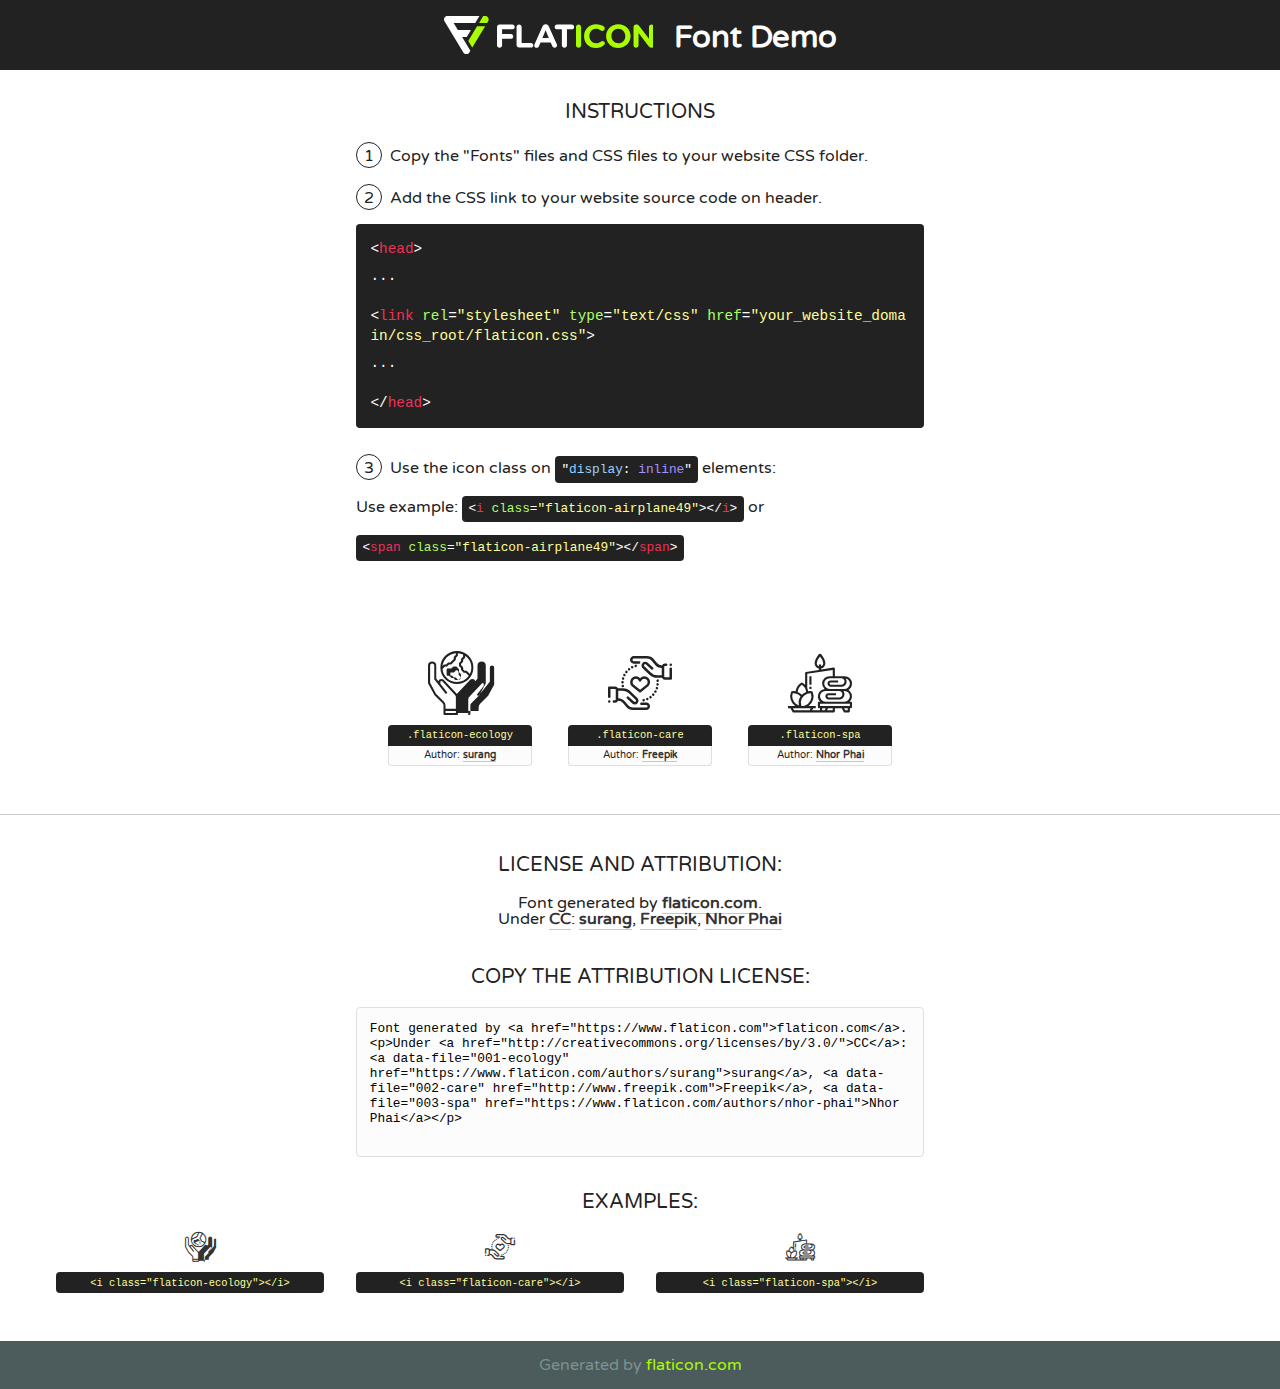
<file: icons/font/flaticon.html>
<!DOCTYPE html>
<!--
  Flaticon icon font: Flaticon
  Creation date: 31/12/2018 19:55
-->
<html>
<!DOCTYPE html>
<html>

<head>
    <title>Flaticon WebFont</title>
    <link href="http://fonts.googleapis.com/css?family=Varela+Round" rel="stylesheet" type="text/css" />
    <link rel="stylesheet" type="text/css" href="flaticon.css">
    <meta charset="UTF-8">
    <style>
    html, body, div, span, applet, object, iframe,
    h1, h2, h3, h4, h5, h6, p, blockquote, pre,
    a, abbr, acronym, address, big, cite, code,
    del, dfn, em, img, ins, kbd, q, s, samp,
    small, strike, strong, sub, sup, tt, var,
    b, u, i, center,
    dl, dt, dd, ol, ul, li,
    fieldset, form, label, legend,
    table, caption, tbody, tfoot, thead, tr, th, td,
    article, aside, canvas, details, embed, 
    figure, figcaption, footer, header, hgroup, 
    menu, nav, output, ruby, section, summary,
    time, mark, audio, video {
        margin: 0;
        padding: 0;
        border: 0;
        font-size: 100%;
        font: inherit;
        vertical-align: baseline;
    }
    /* HTML5 display-role reset for older browsers */
    article, aside, details, figcaption, figure, 
    footer, header, hgroup, menu, nav, section {
        display: block;
    }
    body {
        line-height: 1;
    }
    ol, ul {
        list-style: none;
    }
    blockquote, q {
        quotes: none;
    }
    blockquote:before, blockquote:after,
    q:before, q:after {
        content: '';
        content: none;
    }
    table {
        border-collapse: collapse;
        border-spacing: 0;
    }
    body {
        font-family: 'Varela Round', Helvetica, Arial, sans-serif;
        font-size: 16px;
        color: #222;
    }
    a {
        color: #333;
        border-bottom: 1px solid #a9fd00;
        font-weight: bold;
        text-decoration: none;
    }
    * {
        -moz-box-sizing: border-box;
        -webkit-box-sizing: border-box;
        box-sizing: border-box;
        margin: 0;
        padding: 0;
    }
    [class^="flaticon-"]:before, [class*=" flaticon-"]:before, [class^="flaticon-"]:after, [class*=" flaticon-"]:after {
        font-family: Flaticon;
        font-size: 30px;
        font-style: normal;
        margin-left: 20px;
        color: #333;
    }
    .wrapper {
        max-width: 600px;
        margin: auto;
        padding: 0 1em;
    }
    .title {
        font-size: 1.25em;
        text-align: center;
        margin-bottom: 1em;
        text-transform: uppercase;
    }
    header {
        text-align: center;
        background-color: #222;
        color: #fff;
        padding: 1em;
    }
    header .logo {
        width: 210px;
        height: 38px;
        display: inline-block;
        vertical-align: middle;
        margin-right: 1em;
        border: none;
    }
    header strong {
        font-size: 1.95em;
        font-weight: bold;
        vertical-align: middle;
        margin-top: 5px;
        display: inline-block;
    }
    .demo {
        margin: 2em auto;
        line-height: 1.25em;
    }
    .demo ul li {
        margin-bottom: 1em;
    }
    .demo ul li .num {
        color: #222;
        border-radius: 20px;
        display: inline-block;
        width: 26px;
        padding: 3px;
        height: 26px;
        text-align: center;
        margin-right: 0.5em;
        border: 1px solid #222;
    }
    .demo ul li code {
        background-color: #222;
        border-radius: 4px;
        padding: 0.25em 0.5em;
        display: inline-block;
        color: #fff;
        font-family: Consolas,Monaco,Lucida Console,Liberation Mono,DejaVu Sans Mono,Bitstream Vera Sans Mono,Courier New, monospace;
        font-weight: lighter;
        margin-top: 1em;
        font-size: 0.8em;
        word-break: break-all;
    }
    .demo ul li code.big {
        padding: 1em;
        font-size: 0.9em;
    }
    .demo ul li code .red {
        color: #EF3159;
    }
    .demo ul li code .green {
        color: #ACFF65;
    }
    .demo ul li code .yellow {
        color: #FFFF99;
    }
    .demo ul li code .blue {
        color: #99D3FF;
    }
    .demo ul li code .purple {
        color: #A295FF;
    }
    .demo ul li code .dots {
        margin-top: 0.5em;
        display: block;
    }
    #glyphs {
        border-bottom: 1px solid #ccc;
        padding: 2em 0;
        text-align: center;
    }
    .glyph {
        display: inline-block;
        width: 9em;
        margin: 1em;
        text-align: center;
        vertical-align: top;
        background: #FFF;
    }
    .glyph .glyph-icon {
        padding: 10px;
        display: block;
        font-family:"Flaticon";
        font-size: 64px;
        line-height: 1;
    }
    .glyph .glyph-icon:before {
        font-size: 64px;
        color: #222;
        margin-left: 0;
    }
    .class-name {
        font-size: 0.65em;
        background-color: #222;
        color: #fff;
        border-radius: 4px 4px 0 0;
        padding: 0.5em;
        color: #FFFF99;
        font-family: Consolas,Monaco,Lucida Console,Liberation Mono,DejaVu Sans Mono,Bitstream Vera Sans Mono,Courier New, monospace;
    }
    .author-name {
        font-size: 0.6em;
        background-color: #fcfcfd;
        border: 1px solid #DEDEE4;
        border-top: 0;
        border-radius: 0 0 4px 4px;
        padding: 0.5em;
    }
    .class-name:last-child {
        font-size: 10px;
        color:#888;
    }
    .class-name:last-child a {
        font-size: 10px;
        color:#555;
    }
    .class-name:last-child a:hover {
        color:#a9fd00;
    }
    .glyph > input {
        display: block;
        width: 100px;
        margin: 5px auto;
        text-align: center;
        font-size: 12px;
        cursor: text;
    }
    .glyph > input.icon-input {
        font-family:"Flaticon";
        font-size: 16px;
        margin-bottom: 10px;
    }
    .attribution .title {
        margin-top: 2em;
    }
    .attribution textarea {
        background-color: #fcfcfd;
        padding: 1em;
        border: none;
        box-shadow: none;
        border: 1px solid #DEDEE4;
        border-radius: 4px;
        resize: none;
        width: 100%;
        height: 150px;
        font-size: 0.8em;
        font-family: Consolas,Monaco,Lucida Console,Liberation Mono,DejaVu Sans Mono,Bitstream Vera Sans Mono,Courier New, monospace;
        -webkit-appearance: none;
    }
    .iconsuse {
        margin: 2em auto;
        text-align: center;
        max-width: 1200px;
    }
    .iconsuse:after {
        content: '';
        display: table;
        clear: both;
    }
    .iconsuse .image {
        float: left;
        width: 25%;
        padding: 0 1em;
    }
    .iconsuse .image p {
        margin-bottom: 1em;
    }
    .iconsuse .image span {
        display: block;
        font-size: 0.65em;
        background-color: #222;
        color: #fff;
        border-radius: 4px;
        padding: 0.5em;
        color: #FFFF99;
        margin-top: 1em;
        font-family: Consolas,Monaco,Lucida Console,Liberation Mono,DejaVu Sans Mono,Bitstream Vera Sans Mono,Courier New, monospace;
    }
    #footer {
        text-align: center;
        background-color: #4C5B5C;
        color: #7c9192;
        padding: 1em;
    }
    #footer a {
        border: none;
        color: #a9fd00;
        font-weight: normal;
    }
    @media (max-width: 960px) {
        .iconsuse .image {
            width: 50%;
        }
    }
    @media (max-width: 560px) {
        .iconsuse .image {
            width: 100%;
        }
    }
    </style>
</head>

<body class="characters-off">

    <header>
        <a href="https://www.flaticon.com" target="_blank" class="logo">
            <svg version="1.1" xmlns="http://www.w3.org/2000/svg" xmlns:xlink="http://www.w3.org/1999/xlink" xmlns:a="http://ns.adobe.com/AdobeSVGViewerExtensions/3.0/" viewBox="0 0 560.875 102.036" enable-background="new 0 0 560.875 102.036" xml:space="preserve">
                <defs>
                </defs>
                <g>
                    <g class="letters">
                        <path fill="#ffffff" d="M141.596,29.675c0-3.777,2.985-6.767,6.764-6.767h34.438c3.426,0,6.15,2.728,6.15,6.15
                        c0,3.43-2.724,6.149-6.15,6.149h-27.674v13.091h23.719c3.429,0,6.151,2.724,6.151,6.15c0,3.43-2.723,6.149-6.151,6.149h-23.719
                        v17.574c0,3.773-2.986,6.761-6.764,6.761c-3.779,0-6.764-2.989-6.764-6.761V29.675z"></path>
                        <path fill="#ffffff" d="M193.844,29.149c0-3.781,2.985-6.767,6.764-6.767c3.776,0,6.763,2.985,6.763,6.767v42.957h25.039
                        c3.426,0,6.149,2.726,6.149,6.153c0,3.425-2.723,6.15-6.149,6.15h-31.802c-3.779,0-6.764-2.986-6.764-6.768V29.149z"></path>
                        <path fill="#ffffff" d="M241.891,75.71l21.438-48.407c1.492-3.341,4.215-5.357,7.906-5.357h0.792
                        c3.686,0,6.323,2.017,7.815,5.357l21.439,48.407c0.436,0.967,0.701,1.845,0.701,2.723c0,3.602-2.809,6.501-6.414,6.501
                        c-3.161,0-5.269-1.845-6.499-4.655l-4.132-9.661h-27.059l-4.301,10.102c-1.144,2.631-3.426,4.214-6.237,4.214
                        c-3.517,0-6.24-2.81-6.24-6.325C241.1,77.64,241.451,76.677,241.891,75.71z M279.932,58.666l-8.521-20.297l-8.526,20.297H279.932
                        z"></path>
                        <path fill="#ffffff" d="M314.864,35.387H301.86c-3.429,0-6.239-2.813-6.239-6.238c0-3.429,2.811-6.24,6.239-6.24h39.533
                        c3.426,0,6.237,2.811,6.237,6.24c0,3.425-2.811,6.238-6.237,6.238h-13.001v42.785c0,3.773-2.99,6.761-6.764,6.761
                        c-3.779,0-6.764-2.989-6.764-6.761V35.387z"></path>
                        <path fill="#A9FD00" d="M352.615,29.149c0-3.781,2.985-6.767,6.767-6.767c3.774,0,6.761,2.985,6.761,6.767v49.024
                        c0,3.773-2.987,6.761-6.761,6.761c-3.781,0-6.767-2.989-6.767-6.761V29.149z"></path>
                        <path fill="#A9FD00" d="M374.132,53.836v-0.179c0-17.481,13.178-31.801,32.065-31.801c9.22,0,15.459,2.458,20.557,6.238
                        c1.402,1.054,2.637,2.985,2.637,5.357c0,3.692-2.985,6.59-6.681,6.59c-1.845,0-3.071-0.702-4.044-1.319
                        c-3.776-2.813-7.729-4.393-12.562-4.393c-10.364,0-17.831,8.611-17.831,19.154v0.173c0,10.542,7.291,19.329,17.831,19.329
                        c5.715,0,9.492-1.756,13.359-4.834c1.049-0.874,2.458-1.491,4.039-1.491c3.429,0,6.325,2.813,6.325,6.236
                        c0,2.106-1.056,3.78-2.282,4.834c-5.539,4.834-12.036,7.733-21.878,7.733C387.572,85.464,374.132,71.493,374.132,53.836z"></path>
                        <path fill="#A9FD00" d="M433.009,53.836v-0.179c0-17.481,13.79-31.801,32.766-31.801c18.981,0,32.592,14.143,32.592,31.628v0.173
                        c0,17.483-13.785,31.807-32.769,31.807C446.625,85.464,433.009,71.32,433.009,53.836z M484.224,53.836v-0.179
                        c0-10.539-7.725-19.326-18.626-19.326c-10.893,0-18.449,8.611-18.449,19.154v0.173c0,10.542,7.73,19.329,18.626,19.329
                        C476.676,72.986,484.224,64.378,484.224,53.836z"></path>
                        <path fill="#A9FD00" d="M506.233,29.321c0-3.774,2.99-6.763,6.767-6.763h1.401c3.252,0,5.183,1.583,7.029,3.953l26.093,34.265
                        V29.059c0-3.692,2.99-6.677,6.681-6.677c3.683,0,6.671,2.985,6.671,6.677v48.934c0,3.78-2.987,6.765-6.764,6.765h-0.436
                        c-3.257,0-5.188-1.581-7.034-3.953l-27.056-35.492v32.944c0,3.687-2.985,6.676-6.678,6.676c-3.683,0-6.673-2.989-6.673-6.676
                        V29.321z"></path>
                    </g>
                    <g class="insignia">
                        <path fill="#ffffff" d="M48.372,56.137h12.517l11.156-18.537H37.186L25.688,18.539h57.825L94.668,0H9.271
                        C5.925,0,2.842,1.801,1.198,4.716c-1.644,2.907-1.593,6.482,0.134,9.343l50.38,83.501c1.678,2.781,4.689,4.476,7.938,4.476
                        c3.246,0,6.257-1.695,7.935-4.476l2.898-4.804L48.372,56.137z"></path>
                        <g class="i">
                            <path fill="#A9FD00" d="M93.575,18.539h0.031v0.004l21.652,0.004l2.705-4.488c1.727-2.861,1.778-6.436,0.133-9.343
                            C116.454,1.801,113.371,0,110.026,0h-5.294L93.575,18.539z"></path>
                            <polygon fill="#A9FD00" points="88.291,27.356 64.725,66.486 75.519,84.404 109.942,27.356"></polygon>
                        </g>
                    </g>
                </g>
            </svg>
        </a>
        <strong>Font Demo</strong>
    </header>


    <section class="demo wrapper">

        <p class="title">Instructions</p>

        <ul>
            <li>
                <span class="num">1</span>Copy the "Fonts" files and CSS files to your website CSS folder.
            </li>
            <li>
                <span class="num">2</span>Add the CSS link to your website source code on header.
                <code class="big">
                    &lt;<span class="red">head</span>&gt;
                    <br/><span class="dots">...</span>
                    <br/>&lt;<span class="red">link</span> <span class="green">rel</span>=<span class="yellow">"stylesheet"</span> <span class="green">type</span>=<span class="yellow">"text/css"</span> <span class="green">href</span>=<span class="yellow">"your_website_domain/css_root/flaticon.css"</span>&gt;
                    <br/><span class="dots">...</span>
                    <br/>&lt;/<span class="red">head</span>&gt;
                </code>
            </li>

            <li>
                <p>
                    <span class="num">3</span>Use the icon class on <code>"<span class="blue">display</span>:<span class="purple"> inline</span>"</code> elements:
                    <br />
                    Use example: <code>&lt;<span class="red">i</span> <span class="green">class</span>=<span class="yellow">&quot;flaticon-airplane49&quot;</span>&gt;&lt;/<span class="red">i</span>&gt;</code> or <code>&lt;<span class="red">span</span> <span class="green">class</span>=<span class="yellow">&quot;flaticon-airplane49&quot;</span>&gt;&lt;/<span class="red">span</span>&gt;</code>
            </li>
        </ul>

    </section>




   <section id="glyphs">          
    
      
        <div class="glyph"><div class="glyph-icon flaticon-ecology"></div>
            <div class="class-name">.flaticon-ecology</div>
            <div class="author-name">Author: <a data-file="001-ecology" href="https://www.flaticon.com/authors/surang">surang</a> </div> 
        </div>        
        
        <div class="glyph"><div class="glyph-icon flaticon-care"></div>
            <div class="class-name">.flaticon-care</div>
            <div class="author-name">Author: <a data-file="002-care" href="http://www.freepik.com">Freepik</a> </div> 
        </div>        
        
        <div class="glyph"><div class="glyph-icon flaticon-spa"></div>
            <div class="class-name">.flaticon-spa</div>
            <div class="author-name">Author: <a data-file="003-spa" href="https://www.flaticon.com/authors/nhor-phai">Nhor Phai</a> </div> 
        </div>        
        

    </section>



    <section class="attribution wrapper"   style="text-align:center;">

      <div class="title">License and attribution:</div><div class="attrDiv">Font generated by <a href="https://www.flaticon.com">flaticon.com</a>. <div><p>Under <a href="http://creativecommons.org/licenses/by/3.0/">CC</a>: <a data-file="001-ecology" href="https://www.flaticon.com/authors/surang">surang</a>, <a data-file="002-care" href="http://www.freepik.com">Freepik</a>, <a data-file="003-spa" href="https://www.flaticon.com/authors/nhor-phai">Nhor Phai</a></p>  </div>
      </div>
      <div class="title">Copy the Attribution License:</div>

    <textarea onclick="this.focus();this.select();">Font generated by &lt;a href=&quot;https://www.flaticon.com&quot;&gt;flaticon.com&lt;/a&gt;. <p>Under <a href="http://creativecommons.org/licenses/by/3.0/">CC</a>: <a data-file="001-ecology" href="https://www.flaticon.com/authors/surang">surang</a>, <a data-file="002-care" href="http://www.freepik.com">Freepik</a>, <a data-file="003-spa" href="https://www.flaticon.com/authors/nhor-phai">Nhor Phai</a></p>  
     </textarea>

    </section>

    <section class="iconsuse">

          <div class="title">Examples:</div>            
             
            <div class="image">
                <p>
                    <i class="glyph-icon flaticon-ecology"></i> 
                    <span>&lt;i class=&quot;flaticon-ecology&quot;&gt;&lt;/i&gt;</span>
                </p>
            </div>
            
            <div class="image">
                <p>
                    <i class="glyph-icon flaticon-care"></i> 
                    <span>&lt;i class=&quot;flaticon-care&quot;&gt;&lt;/i&gt;</span>
                </p>
            </div>
            
            <div class="image">
                <p>
                    <i class="glyph-icon flaticon-spa"></i> 
                    <span>&lt;i class=&quot;flaticon-spa&quot;&gt;&lt;/i&gt;</span>
                </p>
            </div>
                       
        </div>
                            
    </section>

<div id="footer">
    <div>Generated by <a href="https://www.flaticon.com">flaticon.com</a>
    </div>
</div>



</body>
</html>
</file>
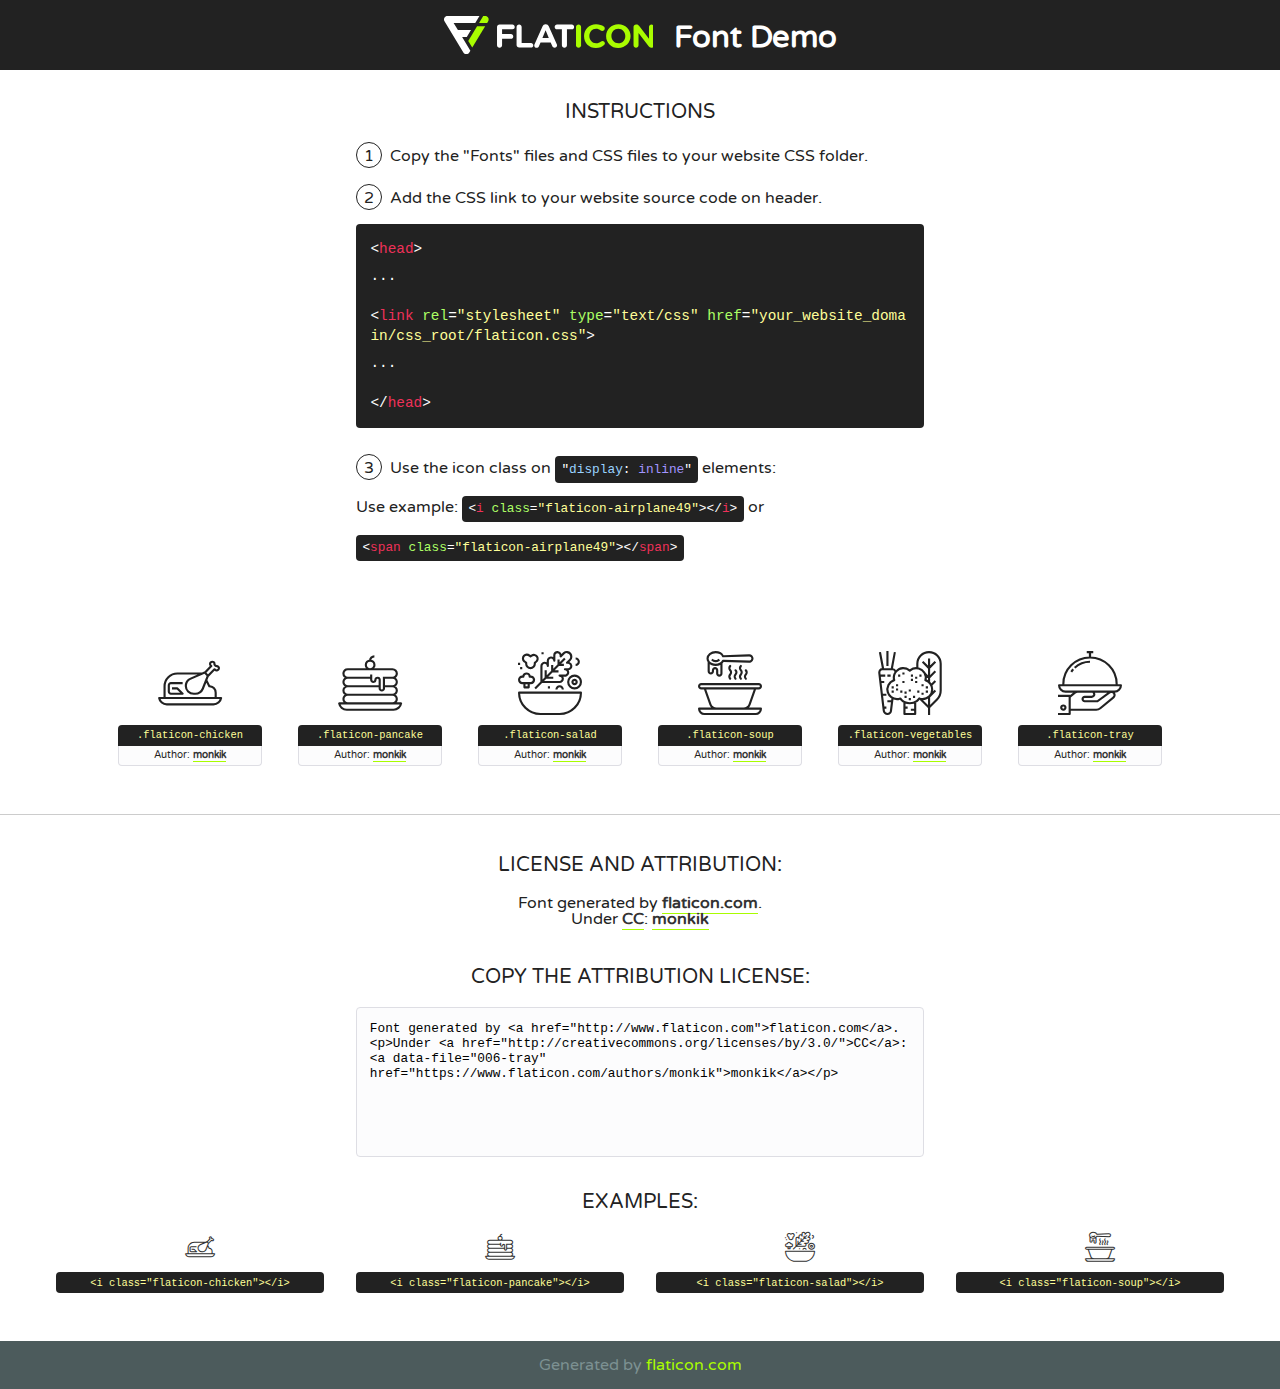
<file: fonts/flaticon/font/flaticon.html>
<!DOCTYPE html>
<!--
  Flaticon icon font: Flaticon
  Creation date: 14/05/2018 00:51
-->
<html>
<!DOCTYPE html>
<html>

<head>
    <title>Flaticon WebFont</title>
    <link href="http://fonts.googleapis.com/css?family=Varela+Round" rel="stylesheet" type="text/css" />
    <link rel="stylesheet" type="text/css" href="flaticon.css">
    <meta charset="UTF-8">
    <style>
    html, body, div, span, applet, object, iframe,
    h1, h2, h3, h4, h5, h6, p, blockquote, pre,
    a, abbr, acronym, address, big, cite, code,
    del, dfn, em, img, ins, kbd, q, s, samp,
    small, strike, strong, sub, sup, tt, var,
    b, u, i, center,
    dl, dt, dd, ol, ul, li,
    fieldset, form, label, legend,
    table, caption, tbody, tfoot, thead, tr, th, td,
    article, aside, canvas, details, embed, 
    figure, figcaption, footer, header, hgroup, 
    menu, nav, output, ruby, section, summary,
    time, mark, audio, video {
        margin: 0;
        padding: 0;
        border: 0;
        font-size: 100%;
        font: inherit;
        vertical-align: baseline;
    }
    /* HTML5 display-role reset for older browsers */
    article, aside, details, figcaption, figure, 
    footer, header, hgroup, menu, nav, section {
        display: block;
    }
    body {
        line-height: 1;
    }
    ol, ul {
        list-style: none;
    }
    blockquote, q {
        quotes: none;
    }
    blockquote:before, blockquote:after,
    q:before, q:after {
        content: '';
        content: none;
    }
    table {
        border-collapse: collapse;
        border-spacing: 0;
    }
    body {
        font-family: 'Varela Round', Helvetica, Arial, sans-serif;
        font-size: 16px;
        color: #222;
    }
    a {
        color: #333;
        border-bottom: 1px solid #a9fd00;
        font-weight: bold;
        text-decoration: none;
    }
    * {
        -moz-box-sizing: border-box;
        -webkit-box-sizing: border-box;
        box-sizing: border-box;
        margin: 0;
        padding: 0;
    }
    [class^="flaticon-"]:before, [class*=" flaticon-"]:before, [class^="flaticon-"]:after, [class*=" flaticon-"]:after {
        font-family: Flaticon;
        font-size: 30px;
        font-style: normal;
        margin-left: 20px;
        color: #333;
    }
    .wrapper {
        max-width: 600px;
        margin: auto;
        padding: 0 1em;
    }
    .title {
        font-size: 1.25em;
        text-align: center;
        margin-bottom: 1em;
        text-transform: uppercase;
    }
    header {
        text-align: center;
        background-color: #222;
        color: #fff;
        padding: 1em;
    }
    header .logo {
        width: 210px;
        height: 38px;
        display: inline-block;
        vertical-align: middle;
        margin-right: 1em;
        border: none;
    }
    header strong {
        font-size: 1.95em;
        font-weight: bold;
        vertical-align: middle;
        margin-top: 5px;
        display: inline-block;
    }
    .demo {
        margin: 2em auto;
        line-height: 1.25em;
    }
    .demo ul li {
        margin-bottom: 1em;
    }
    .demo ul li .num {
        color: #222;
        border-radius: 20px;
        display: inline-block;
        width: 26px;
        padding: 3px;
        height: 26px;
        text-align: center;
        margin-right: 0.5em;
        border: 1px solid #222;
    }
    .demo ul li code {
        background-color: #222;
        border-radius: 4px;
        padding: 0.25em 0.5em;
        display: inline-block;
        color: #fff;
        font-family: Consolas,Monaco,Lucida Console,Liberation Mono,DejaVu Sans Mono,Bitstream Vera Sans Mono,Courier New, monospace;
        font-weight: lighter;
        margin-top: 1em;
        font-size: 0.8em;
        word-break: break-all;
    }
    .demo ul li code.big {
        padding: 1em;
        font-size: 0.9em;
    }
    .demo ul li code .red {
        color: #EF3159;
    }
    .demo ul li code .green {
        color: #ACFF65;
    }
    .demo ul li code .yellow {
        color: #FFFF99;
    }
    .demo ul li code .blue {
        color: #99D3FF;
    }
    .demo ul li code .purple {
        color: #A295FF;
    }
    .demo ul li code .dots {
        margin-top: 0.5em;
        display: block;
    }
    #glyphs {
        border-bottom: 1px solid #ccc;
        padding: 2em 0;
        text-align: center;
    }
    .glyph {
        display: inline-block;
        width: 9em;
        margin: 1em;
        text-align: center;
        vertical-align: top;
        background: #FFF;
    }
    .glyph .glyph-icon {
        padding: 10px;
        display: block;
        font-family:"Flaticon";
        font-size: 64px;
        line-height: 1;
    }
    .glyph .glyph-icon:before {
        font-size: 64px;
        color: #222;
        margin-left: 0;
    }
    .class-name {
        font-size: 0.65em;
        background-color: #222;
        color: #fff;
        border-radius: 4px 4px 0 0;
        padding: 0.5em;
        color: #FFFF99;
        font-family: Consolas,Monaco,Lucida Console,Liberation Mono,DejaVu Sans Mono,Bitstream Vera Sans Mono,Courier New, monospace;
    }
    .author-name {
        font-size: 0.6em;
        background-color: #fcfcfd;
        border: 1px solid #DEDEE4;
        border-top: 0;
        border-radius: 0 0 4px 4px;
        padding: 0.5em;
    }
    .class-name:last-child {
        font-size: 10px;
        color:#888;
    }
    .class-name:last-child a {
        font-size: 10px;
        color:#555;
    }
    .class-name:last-child a:hover {
        color:#a9fd00;
    }
    .glyph > input {
        display: block;
        width: 100px;
        margin: 5px auto;
        text-align: center;
        font-size: 12px;
        cursor: text;
    }
    .glyph > input.icon-input {
        font-family:"Flaticon";
        font-size: 16px;
        margin-bottom: 10px;
    }
    .attribution .title {
        margin-top: 2em;
    }
    .attribution textarea {
        background-color: #fcfcfd;
        padding: 1em;
        border: none;
        box-shadow: none;
        border: 1px solid #DEDEE4;
        border-radius: 4px;
        resize: none;
        width: 100%;
        height: 150px;
        font-size: 0.8em;
        font-family: Consolas,Monaco,Lucida Console,Liberation Mono,DejaVu Sans Mono,Bitstream Vera Sans Mono,Courier New, monospace;
        -webkit-appearance: none;
    }
    .iconsuse {
        margin: 2em auto;
        text-align: center;
        max-width: 1200px;
    }
    .iconsuse:after {
        content: '';
        display: table;
        clear: both;
    }
    .iconsuse .image {
        float: left;
        width: 25%;
        padding: 0 1em;
    }
    .iconsuse .image p {
        margin-bottom: 1em;
    }
    .iconsuse .image span {
        display: block;
        font-size: 0.65em;
        background-color: #222;
        color: #fff;
        border-radius: 4px;
        padding: 0.5em;
        color: #FFFF99;
        margin-top: 1em;
        font-family: Consolas,Monaco,Lucida Console,Liberation Mono,DejaVu Sans Mono,Bitstream Vera Sans Mono,Courier New, monospace;
    }
    #footer {
        text-align: center;
        background-color: #4C5B5C;
        color: #7c9192;
        padding: 1em;
    }
    #footer a {
        border: none;
        color: #a9fd00;
        font-weight: normal;
    }
    @media (max-width: 960px) {
        .iconsuse .image {
            width: 50%;
        }
    }
    @media (max-width: 560px) {
        .iconsuse .image {
            width: 100%;
        }
    }
    </style>
</head>

<body class="characters-off">

    <header>
        <a href="http://www.flaticon.com" target="_blank" class="logo">
            <svg version="1.1" xmlns="http://www.w3.org/2000/svg" xmlns:xlink="http://www.w3.org/1999/xlink" xmlns:a="http://ns.adobe.com/AdobeSVGViewerExtensions/3.0/" viewBox="0 0 560.875 102.036" enable-background="new 0 0 560.875 102.036" xml:space="preserve">
                <defs>
                </defs>
                <g>
                    <g class="letters">
                        <path fill="#ffffff" d="M141.596,29.675c0-3.777,2.985-6.767,6.764-6.767h34.438c3.426,0,6.15,2.728,6.15,6.15
                        c0,3.43-2.724,6.149-6.15,6.149h-27.674v13.091h23.719c3.429,0,6.151,2.724,6.151,6.15c0,3.43-2.723,6.149-6.151,6.149h-23.719
                        v17.574c0,3.773-2.986,6.761-6.764,6.761c-3.779,0-6.764-2.989-6.764-6.761V29.675z"></path>
                        <path fill="#ffffff" d="M193.844,29.149c0-3.781,2.985-6.767,6.764-6.767c3.776,0,6.763,2.985,6.763,6.767v42.957h25.039
                        c3.426,0,6.149,2.726,6.149,6.153c0,3.425-2.723,6.15-6.149,6.15h-31.802c-3.779,0-6.764-2.986-6.764-6.768V29.149z"></path>
                        <path fill="#ffffff" d="M241.891,75.71l21.438-48.407c1.492-3.341,4.215-5.357,7.906-5.357h0.792
                        c3.686,0,6.323,2.017,7.815,5.357l21.439,48.407c0.436,0.967,0.701,1.845,0.701,2.723c0,3.602-2.809,6.501-6.414,6.501
                        c-3.161,0-5.269-1.845-6.499-4.655l-4.132-9.661h-27.059l-4.301,10.102c-1.144,2.631-3.426,4.214-6.237,4.214
                        c-3.517,0-6.24-2.81-6.24-6.325C241.1,77.64,241.451,76.677,241.891,75.71z M279.932,58.666l-8.521-20.297l-8.526,20.297H279.932
                        z"></path>
                        <path fill="#ffffff" d="M314.864,35.387H301.86c-3.429,0-6.239-2.813-6.239-6.238c0-3.429,2.811-6.24,6.239-6.24h39.533
                        c3.426,0,6.237,2.811,6.237,6.24c0,3.425-2.811,6.238-6.237,6.238h-13.001v42.785c0,3.773-2.99,6.761-6.764,6.761
                        c-3.779,0-6.764-2.989-6.764-6.761V35.387z"></path>
                        <path fill="#A9FD00" d="M352.615,29.149c0-3.781,2.985-6.767,6.767-6.767c3.774,0,6.761,2.985,6.761,6.767v49.024
                        c0,3.773-2.987,6.761-6.761,6.761c-3.781,0-6.767-2.989-6.767-6.761V29.149z"></path>
                        <path fill="#A9FD00" d="M374.132,53.836v-0.179c0-17.481,13.178-31.801,32.065-31.801c9.22,0,15.459,2.458,20.557,6.238
                        c1.402,1.054,2.637,2.985,2.637,5.357c0,3.692-2.985,6.59-6.681,6.59c-1.845,0-3.071-0.702-4.044-1.319
                        c-3.776-2.813-7.729-4.393-12.562-4.393c-10.364,0-17.831,8.611-17.831,19.154v0.173c0,10.542,7.291,19.329,17.831,19.329
                        c5.715,0,9.492-1.756,13.359-4.834c1.049-0.874,2.458-1.491,4.039-1.491c3.429,0,6.325,2.813,6.325,6.236
                        c0,2.106-1.056,3.78-2.282,4.834c-5.539,4.834-12.036,7.733-21.878,7.733C387.572,85.464,374.132,71.493,374.132,53.836z"></path>
                        <path fill="#A9FD00" d="M433.009,53.836v-0.179c0-17.481,13.79-31.801,32.766-31.801c18.981,0,32.592,14.143,32.592,31.628v0.173
                        c0,17.483-13.785,31.807-32.769,31.807C446.625,85.464,433.009,71.32,433.009,53.836z M484.224,53.836v-0.179
                        c0-10.539-7.725-19.326-18.626-19.326c-10.893,0-18.449,8.611-18.449,19.154v0.173c0,10.542,7.73,19.329,18.626,19.329
                        C476.676,72.986,484.224,64.378,484.224,53.836z"></path>
                        <path fill="#A9FD00" d="M506.233,29.321c0-3.774,2.99-6.763,6.767-6.763h1.401c3.252,0,5.183,1.583,7.029,3.953l26.093,34.265
                        V29.059c0-3.692,2.99-6.677,6.681-6.677c3.683,0,6.671,2.985,6.671,6.677v48.934c0,3.78-2.987,6.765-6.764,6.765h-0.436
                        c-3.257,0-5.188-1.581-7.034-3.953l-27.056-35.492v32.944c0,3.687-2.985,6.676-6.678,6.676c-3.683,0-6.673-2.989-6.673-6.676
                        V29.321z"></path>
                    </g>
                    <g class="insignia">
                        <path fill="#ffffff" d="M48.372,56.137h12.517l11.156-18.537H37.186L25.688,18.539h57.825L94.668,0H9.271
                        C5.925,0,2.842,1.801,1.198,4.716c-1.644,2.907-1.593,6.482,0.134,9.343l50.38,83.501c1.678,2.781,4.689,4.476,7.938,4.476
                        c3.246,0,6.257-1.695,7.935-4.476l2.898-4.804L48.372,56.137z"></path>
                        <g class="i">
                            <path fill="#A9FD00" d="M93.575,18.539h0.031v0.004l21.652,0.004l2.705-4.488c1.727-2.861,1.778-6.436,0.133-9.343
                            C116.454,1.801,113.371,0,110.026,0h-5.294L93.575,18.539z"></path>
                            <polygon fill="#A9FD00" points="88.291,27.356 64.725,66.486 75.519,84.404 109.942,27.356"></polygon>
                        </g>
                    </g>
                </g>
            </svg>
        </a>
        <strong>Font Demo</strong>
    </header>


    <section class="demo wrapper">

        <p class="title">Instructions</p>

        <ul>
            <li>
                <span class="num">1</span>Copy the "Fonts" files and CSS files to your website CSS folder.
            </li>
            <li>
                <span class="num">2</span>Add the CSS link to your website source code on header.
                <code class="big">
                    &lt;<span class="red">head</span>&gt;
                    <br/><span class="dots">...</span>
                    <br/>&lt;<span class="red">link</span> <span class="green">rel</span>=<span class="yellow">"stylesheet"</span> <span class="green">type</span>=<span class="yellow">"text/css"</span> <span class="green">href</span>=<span class="yellow">"your_website_domain/css_root/flaticon.css"</span>&gt;
                    <br/><span class="dots">...</span>
                    <br/>&lt;/<span class="red">head</span>&gt;
                </code>
            </li>

            <li>
                <p>
                    <span class="num">3</span>Use the icon class on <code>"<span class="blue">display</span>:<span class="purple"> inline</span>"</code> elements:
                    <br />
                    Use example: <code>&lt;<span class="red">i</span> <span class="green">class</span>=<span class="yellow">&quot;flaticon-airplane49&quot;</span>&gt;&lt;/<span class="red">i</span>&gt;</code> or <code>&lt;<span class="red">span</span> <span class="green">class</span>=<span class="yellow">&quot;flaticon-airplane49&quot;</span>&gt;&lt;/<span class="red">span</span>&gt;</code>
            </li>
        </ul>

    </section>




   <section id="glyphs">          
    
      
        <div class="glyph"><div class="glyph-icon flaticon-chicken"></div>
            <div class="class-name">.flaticon-chicken</div>
            <div class="author-name">Author: <a data-file="001-chicken" href="https://www.flaticon.com/authors/monkik">monkik</a> </div> 
        </div>        
        
        <div class="glyph"><div class="glyph-icon flaticon-pancake"></div>
            <div class="class-name">.flaticon-pancake</div>
            <div class="author-name">Author: <a data-file="002-pancake" href="https://www.flaticon.com/authors/monkik">monkik</a> </div> 
        </div>        
        
        <div class="glyph"><div class="glyph-icon flaticon-salad"></div>
            <div class="class-name">.flaticon-salad</div>
            <div class="author-name">Author: <a data-file="003-salad" href="https://www.flaticon.com/authors/monkik">monkik</a> </div> 
        </div>        
        
        <div class="glyph"><div class="glyph-icon flaticon-soup"></div>
            <div class="class-name">.flaticon-soup</div>
            <div class="author-name">Author: <a data-file="004-soup" href="https://www.flaticon.com/authors/monkik">monkik</a> </div> 
        </div>        
        
        <div class="glyph"><div class="glyph-icon flaticon-vegetables"></div>
            <div class="class-name">.flaticon-vegetables</div>
            <div class="author-name">Author: <a data-file="005-vegetables" href="https://www.flaticon.com/authors/monkik">monkik</a> </div> 
        </div>        
        
        <div class="glyph"><div class="glyph-icon flaticon-tray"></div>
            <div class="class-name">.flaticon-tray</div>
            <div class="author-name">Author: <a data-file="006-tray" href="https://www.flaticon.com/authors/monkik">monkik</a> </div> 
        </div>        
        

    </section>



    <section class="attribution wrapper"   style="text-align:center;">

      <div class="title">License and attribution:</div><div class="attrDiv">Font generated by <a href="http://www.flaticon.com">flaticon.com</a>. <div><p>Under <a href="http://creativecommons.org/licenses/by/3.0/">CC</a>: <a data-file="006-tray" href="https://www.flaticon.com/authors/monkik">monkik</a></p>  </div>
      </div>
      <div class="title">Copy the Attribution License:</div>

    <textarea onclick="this.focus();this.select();">Font generated by &lt;a href=&quot;http://www.flaticon.com&quot;&gt;flaticon.com&lt;/a&gt;. <p>Under <a href="http://creativecommons.org/licenses/by/3.0/">CC</a>: <a data-file="006-tray" href="https://www.flaticon.com/authors/monkik">monkik</a></p>  
     </textarea>

    </section>

    <section class="iconsuse">

          <div class="title">Examples:</div>            
             
            <div class="image">
                <p>
                    <i class="glyph-icon flaticon-chicken"></i> 
                    <span>&lt;i class=&quot;flaticon-chicken&quot;&gt;&lt;/i&gt;</span>
                </p>
            </div>
            
            <div class="image">
                <p>
                    <i class="glyph-icon flaticon-pancake"></i> 
                    <span>&lt;i class=&quot;flaticon-pancake&quot;&gt;&lt;/i&gt;</span>
                </p>
            </div>
            
            <div class="image">
                <p>
                    <i class="glyph-icon flaticon-salad"></i> 
                    <span>&lt;i class=&quot;flaticon-salad&quot;&gt;&lt;/i&gt;</span>
                </p>
            </div>
            
            <div class="image">
                <p>
                    <i class="glyph-icon flaticon-soup"></i> 
                    <span>&lt;i class=&quot;flaticon-soup&quot;&gt;&lt;/i&gt;</span>
                </p>
            </div>
                       
        </div>
                            
    </section>

<div id="footer">
    <div>Generated by <a href="http://www.flaticon.com">flaticon.com</a>
    </div>
</div>



</body>
</html>
</file>
<file: icons/font/flaticon.css>
/*
  	Flaticon icon font: Flaticon
  	Creation date: 31/12/2018 19:55
  	*/

@font-face {
  font-family: "Flaticon";
  src: url("./Flaticon.eot");
  src: url("./Flaticon.eot?#iefix") format("embedded-opentype"),
       url("./Flaticon.woff") format("woff"),
       url("./Flaticon.ttf") format("truetype"),
       url("./Flaticon.svg#Flaticon") format("svg");
  font-weight: normal;
  font-style: normal;
}

@media screen and (-webkit-min-device-pixel-ratio:0) {
  @font-face {
    font-family: "Flaticon";
    src: url("./Flaticon.svg#Flaticon") format("svg");
  }
}

[class^="flaticon-"]:before, [class*=" flaticon-"]:before,
[class^="flaticon-"]:after, [class*=" flaticon-"]:after {   
  font-family: Flaticon;

font-style: normal;
margin-left: 20px;
}

.flaticon-ecology:before { content: "\f100"; }
.flaticon-care:before { content: "\f101"; }
.flaticon-spa:before { content: "\f102"; }
</file>
<file: fonts/flaticon/font/flaticon.css>
/*
  	Flaticon icon font: Flaticon
  	Creation date: 14/05/2018 00:51
  	*/

@font-face {
  font-family: "Flaticon";
  src: url("./Flaticon.eot");
  src: url("./Flaticon.eot?#iefix") format("embedded-opentype"),
       url("./Flaticon.woff") format("woff"),
       url("./Flaticon.ttf") format("truetype"),
       url("./Flaticon.svg#Flaticon") format("svg");
  font-weight: normal;
  font-style: normal;
}

@media screen and (-webkit-min-device-pixel-ratio:0) {
  @font-face {
    font-family: "Flaticon";
    src: url("./Flaticon.svg#Flaticon") format("svg");
  }
}

[class^="flaticon-"]:before, [class*=" flaticon-"]:before,
[class^="flaticon-"]:after, [class*=" flaticon-"]:after {
  font-family: Flaticon;
  font-style: normal;
  -moz-osx-font-smoothing: grayscale;
  -webkit-font-smoothing: antialiased;
  font-smoothing: antialiased;
}

.flaticon-chicken:before { content: "\f100"; }
.flaticon-pancake:before { content: "\f101"; }
.flaticon-salad:before { content: "\f102"; }
.flaticon-soup:before { content: "\f103"; }
.flaticon-vegetables:before { content: "\f104"; }
.flaticon-tray:before { content: "\f105"; }
</file>
